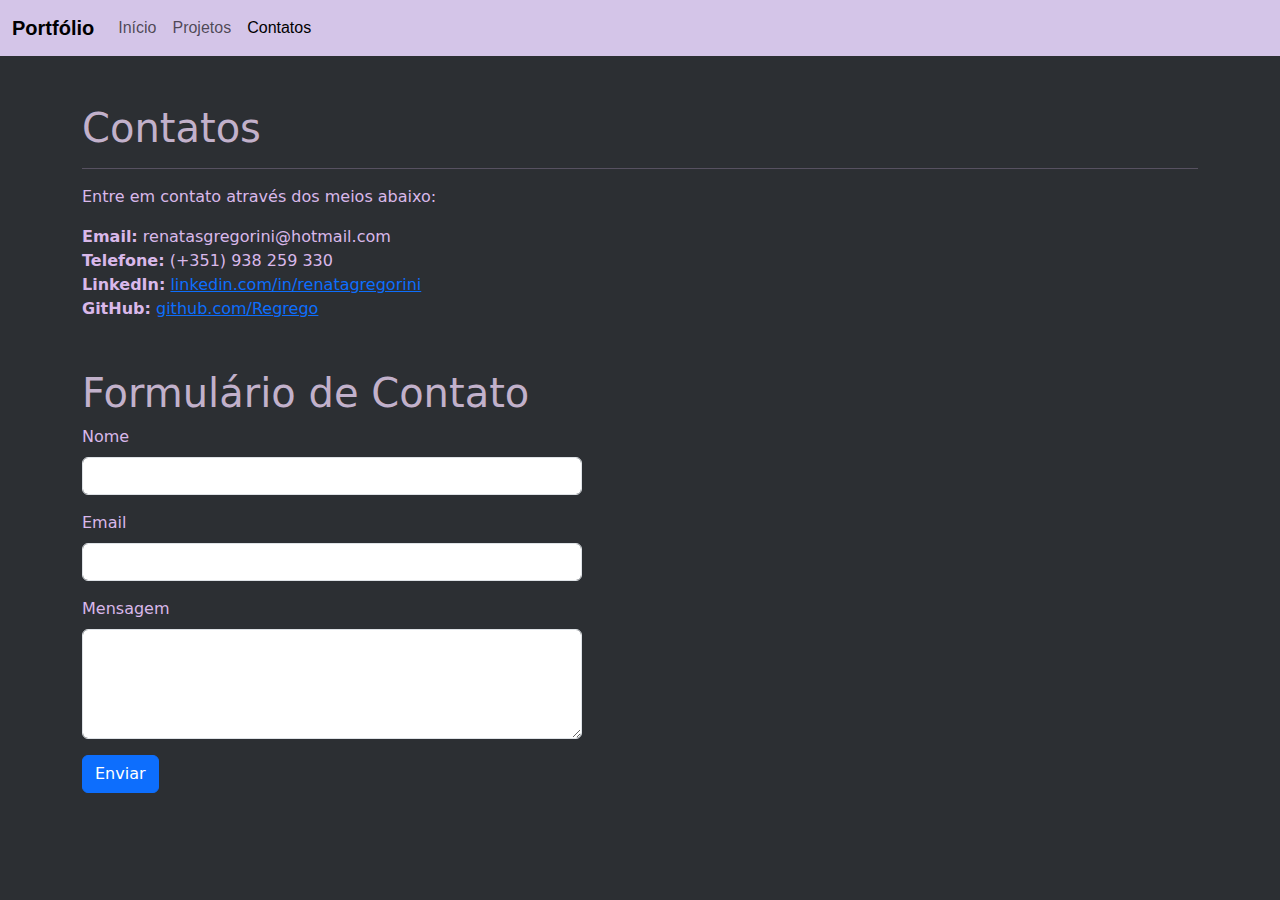
<file: contatos.html>
<!DOCTYPE html>

<html lang="en"></html>
<head>
    <meta charset="UTF-8">
    <meta name="viewport" content="width=device-width, initial-scale=1.0">
    <title>Meu Portfólio</title>
    <link rel="stylesheet" href="https://cdn.jsdelivr.net/npm/bootstrap@5.3.3/dist/css/bootstrap.min.css">
    <link rel="stylesheet" href="style.css">
</head>

<body>

    <nav class="navbar navbar-expand-lg navbar-light bg-light">
        <div class="container-fluid">
            <a class="navbar-brand" href="#">Portfólio</a>
            <div class="collapse navbar-collapse">
                <ul class="navbar-nav">
                    <li class="nav-item">
                        <a class="nav-link" href="index.html">Início</a>
                    </li>
                    <li class="nav-item">
                        <a class="nav-link" href="projetos.html">Projetos</a>
                    </li>
                    <li class="nav-item">
                        <a class="nav-link active" href="contatos.html">Contatos</a>
                    </li>
                </ul>
            </div>
        </div>
    </nav>
    <div class="container contato-container mt-5">
        <h1>Contatos</h1>
        <hr>
        <p>Entre em contato através dos meios abaixo:</p>
        <ul class="list-unstyled">
            <li><strong>Email:</strong> renatasgregorini@hotmail.com</li>
            <li><strong>Telefone:</strong> (+351) 938 259 330</li>
            <li><strong>LinkedIn:</strong> <a href="https://www.linkedin.com/in/renata-saldanha-gregorini-6658a4208/" target="_blank">linkedin.com/in/renatagregorini</a></li>
            <li><strong>GitHub:</strong> <a href="https://github.com/ReGrego" target="_blank">github.com/Regrego</a></li>
        </ul>
    </div>
    <div class="container form-container mt-5">
        <h1>Formulário de Contato</h1>
        <form>
            <div class="mb-3">
                <label for="nome" class="form-label">Nome</label>
                <input type="text" class="form-control" id="nome" required>
            </div>
            <div class="mb-3">
                <label for="email" class="form-label">Email</label>
                <input type="email" class="form-control" id="email" required>
            </div>
            <div class="mb-3">
                <label for="mensagem" class="form-label">Mensagem</label>
                <textarea class="form-control" id="mensagem" rows="4" required></textarea>
            </div>
            <button type="submit" class="btn btn-primary">Enviar</button>
        </form>
    </div>
    
    <script src="https://cdn.jsdelivr.net/npm/bootstrap@5.3.3/dist/js/bootstrap.bundle.min.js"></script>
    </body>
    </html>

</body>
</file>
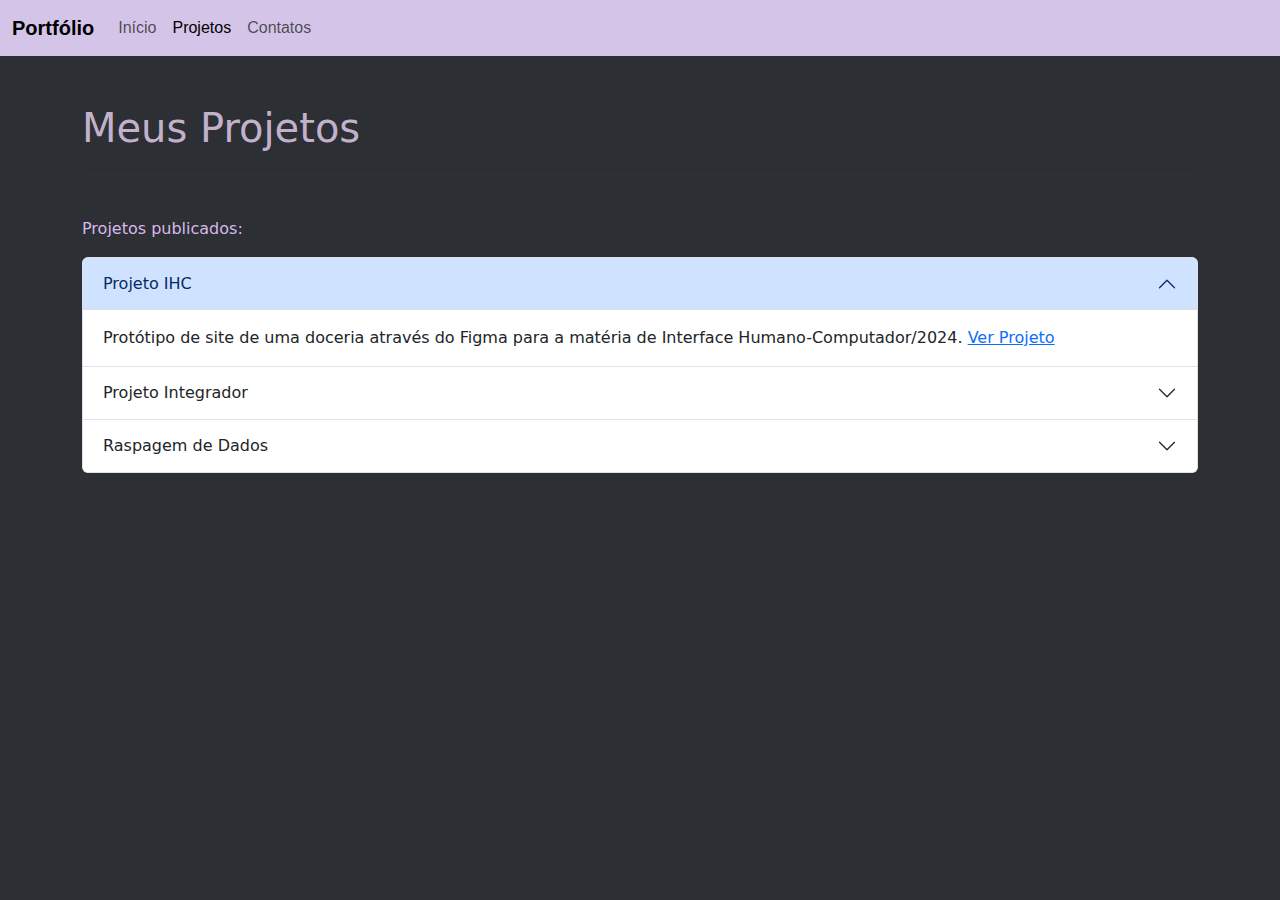
<file: projetos.html>
<!DOCTYPE html>

<html lang="en"></html>
<head>
    <meta charset="UTF-8">
    <meta name="viewport" content="width=device-width, initial-scale=1.0">
    <title>Meu Portfólio</title>
    <link rel="stylesheet" href="https://cdn.jsdelivr.net/npm/bootstrap@5.3.3/dist/css/bootstrap.min.css">
    <link rel="stylesheet" href="style.css">
</head>

<body>
    <nav class="navbar navbar-expand-lg navbar-light bg-light">
        <div class="container-fluid">
            <a class="navbar-brand" href="#">Portfólio</a>
            <div class="collapse navbar-collapse">
                <ul class="navbar-nav">
                    <li class="nav-item">
                        <a class="nav-link" href="index.html">Início</a>
                    </li>
                    <li class="nav-item">
                        <a class="nav-link active" href="projetos.html">Projetos</a>
                    </li>
                    <li class="nav-item">
                        <a class="nav-link" href="contatos.html">Contatos</a>
                    </li>
                </ul>
            </div>
        </div>
    </nav>
    <div class="container mt-5">
        <h1>Meus Projetos</h1>
        <hr>
    </div>
    
    <div class="container projetos-container mt-5">
        <p>Projetos publicados:</p>
        <div class="accordion" id="projetosAcordeon">
            <div class="accordion-item">
                <h2 class="accordion-header" id="headingOne">
                    <button class="accordion-button" type="button" data-bs-toggle="collapse" data-bs-target="#collapseOne" aria-expanded="true" aria-controls="collapseOne">
                        Projeto IHC
                    </button>
                </h2>
                <div id="collapseOne" class="accordion-collapse collapse show" aria-labelledby="headingOne" data-bs-parent="#projetosAcordeon">
                    <div class="accordion-body">
                        Protótipo de site de uma doceria através do Figma para a matéria de Interface Humano-Computador/2024. <a href="https://www.figma.com/proto/QVQxxjLBpKMcx7zG9nolRi/Untitled?node-id=0-1&t=R6XYDwrShgIA8HO8-1" target="_blank">Ver Projeto</a>
                    </div>
                </div>
            </div>
            <div class="accordion-item">
                <h2 class="accordion-header" id="headingTwo">
                    <button class="accordion-button collapsed" type="button" data-bs-toggle="collapse" data-bs-target="#collapseTwo" aria-expanded="false" aria-controls="collapseTwo">
                        Projeto Integrador
                    </button>
                </h2>
                <div id="collapseTwo" class="accordion-collapse collapse" aria-labelledby="headingTwo" data-bs-parent="#projetosAcordeon">
                    <div class="accordion-body">
                        Protótipo de site para adoção de animais criado através do Figma para Projeto Integrador/2024. <a href="https://www.figma.com/proto/aGYMdbCPHjxlM31FD4OEOe/Buddy---WEB?node-id=1-174&starting-point-node-id=1%3A174&t=o2MJCq6oqdE6MU8S-1" target="_blank">Ver Projeto</a>
                    </div>
                </div>
            </div>
            <div class="accordion-item">
                <h2 class="accordion-header" id="headingThree">
                    <button class="accordion-button collapsed" type="button" data-bs-toggle="collapse" data-bs-target="#collapseThree" aria-expanded="false" aria-controls="collapseThree">
                        Raspagem de Dados
                    </button>
                </h2>
                <div id="collapseThree" class="accordion-collapse collapse" aria-labelledby="headingThree" data-bs-parent="#projetosAcordeon">
                    <div class="accordion-body">
                        Trabalho de raspagem de dados feito para a matéria de Projeto Integrador III-A/2024. <a href="https://github.com/ReGrego/PI-IIIA" target="_blank">Ver Projeto</a>
                    </div>
                </div>
            </div>
        </div>
    </div>

    <script src="https://cdn.jsdelivr.net/npm/bootstrap@5.3.3/dist/js/bootstrap.bundle.min.js"></script>
    </body>
    </html>


</body>
</file>
<file: style.css>
.navbar {
    background-color: #D4C5E8 !important;              /* rgb(191, 230, 227) !important;*/
    font-family: Verdana, Geneva, Tahoma, sans-serif;

}
.navbar-brand{
    font-weight: bold;
}
html, body{
    background-color:#2C2F33; /* rgb(24, 28, 28);*/

}
h1{
    color: #c2b1cb /*rgb(154, 207, 191);*/
}
.btn-custom{
    background-color: #c2add9; /*rgb(93, 213, 203);*/
    font-weight: 600;
}

.contato-container{
    color:#d9b8ea;
}

.projetos-container{
    color:#d9b8ea;
}

.form-container{
    color:#d9b8ea;

}

.form-control{
    max-width: 500px;
}

.card{
    height: 500px;
    width: 300px;
}
</file>
